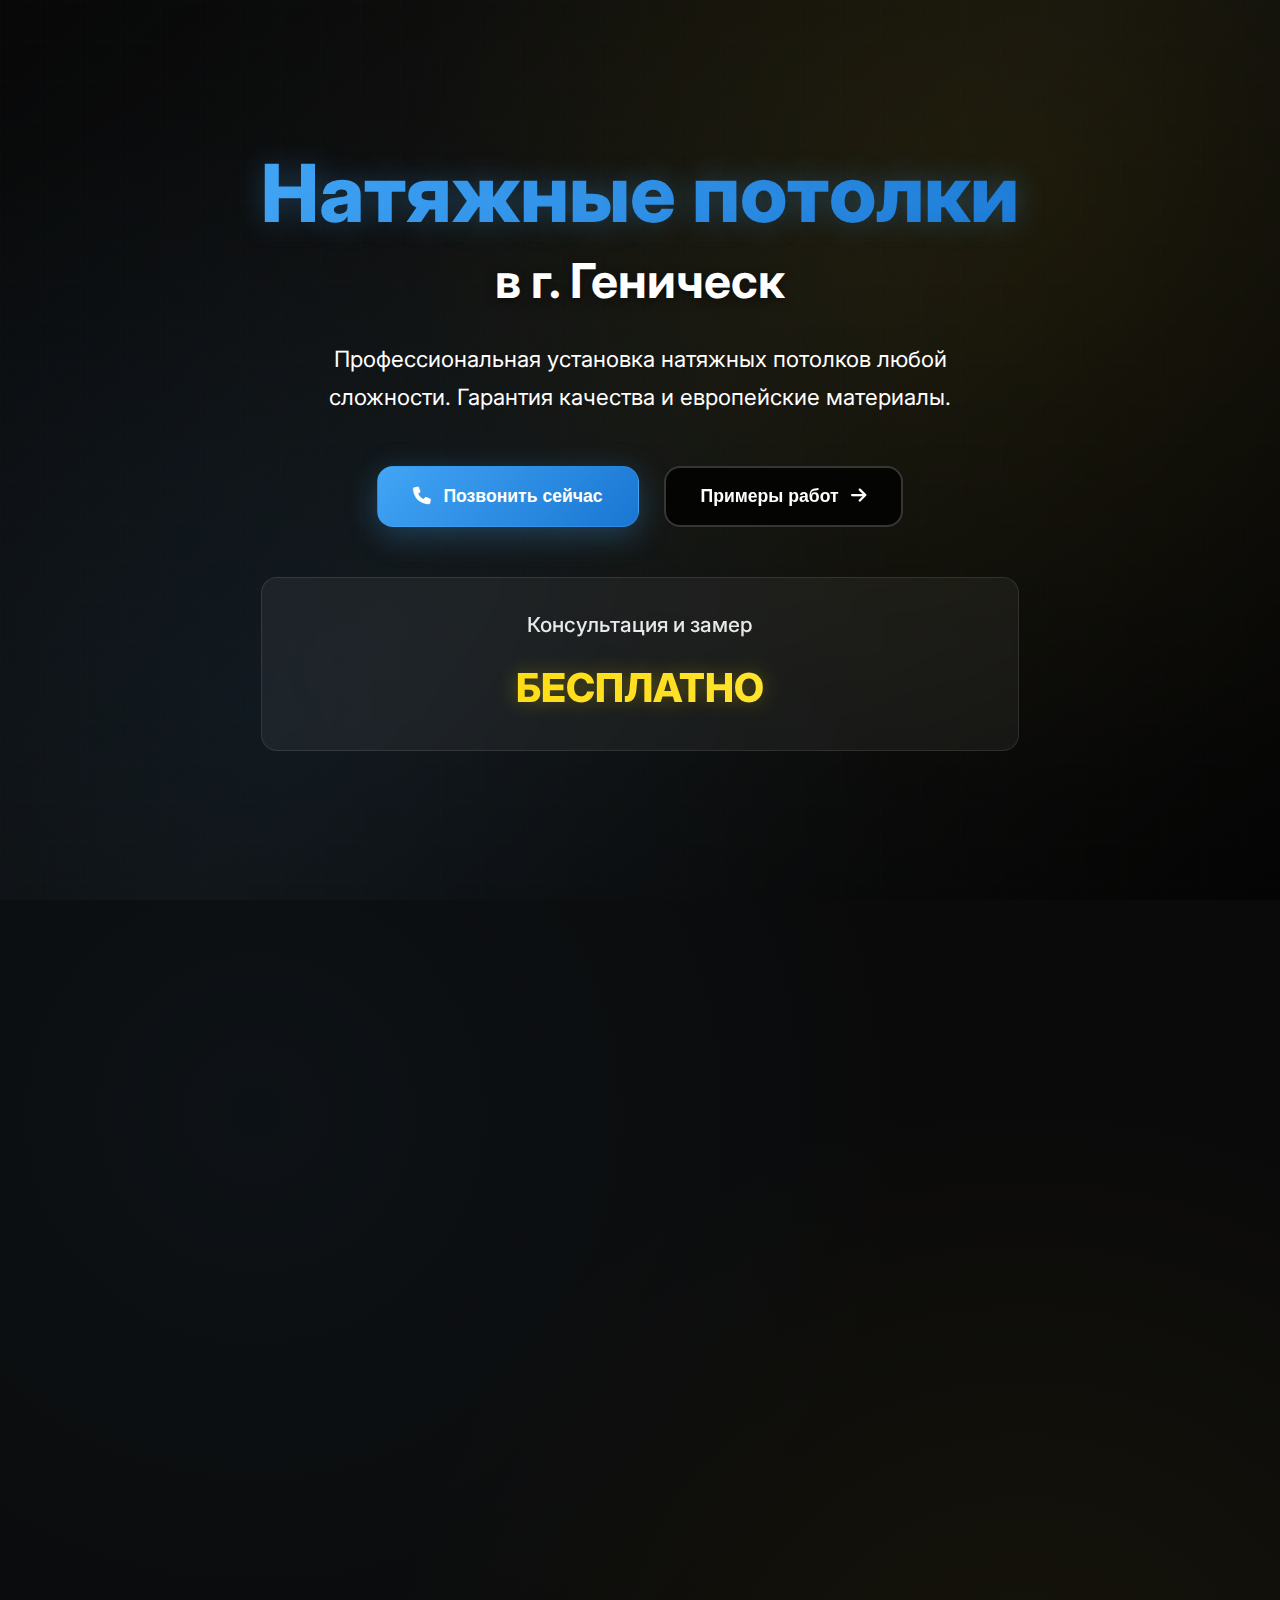
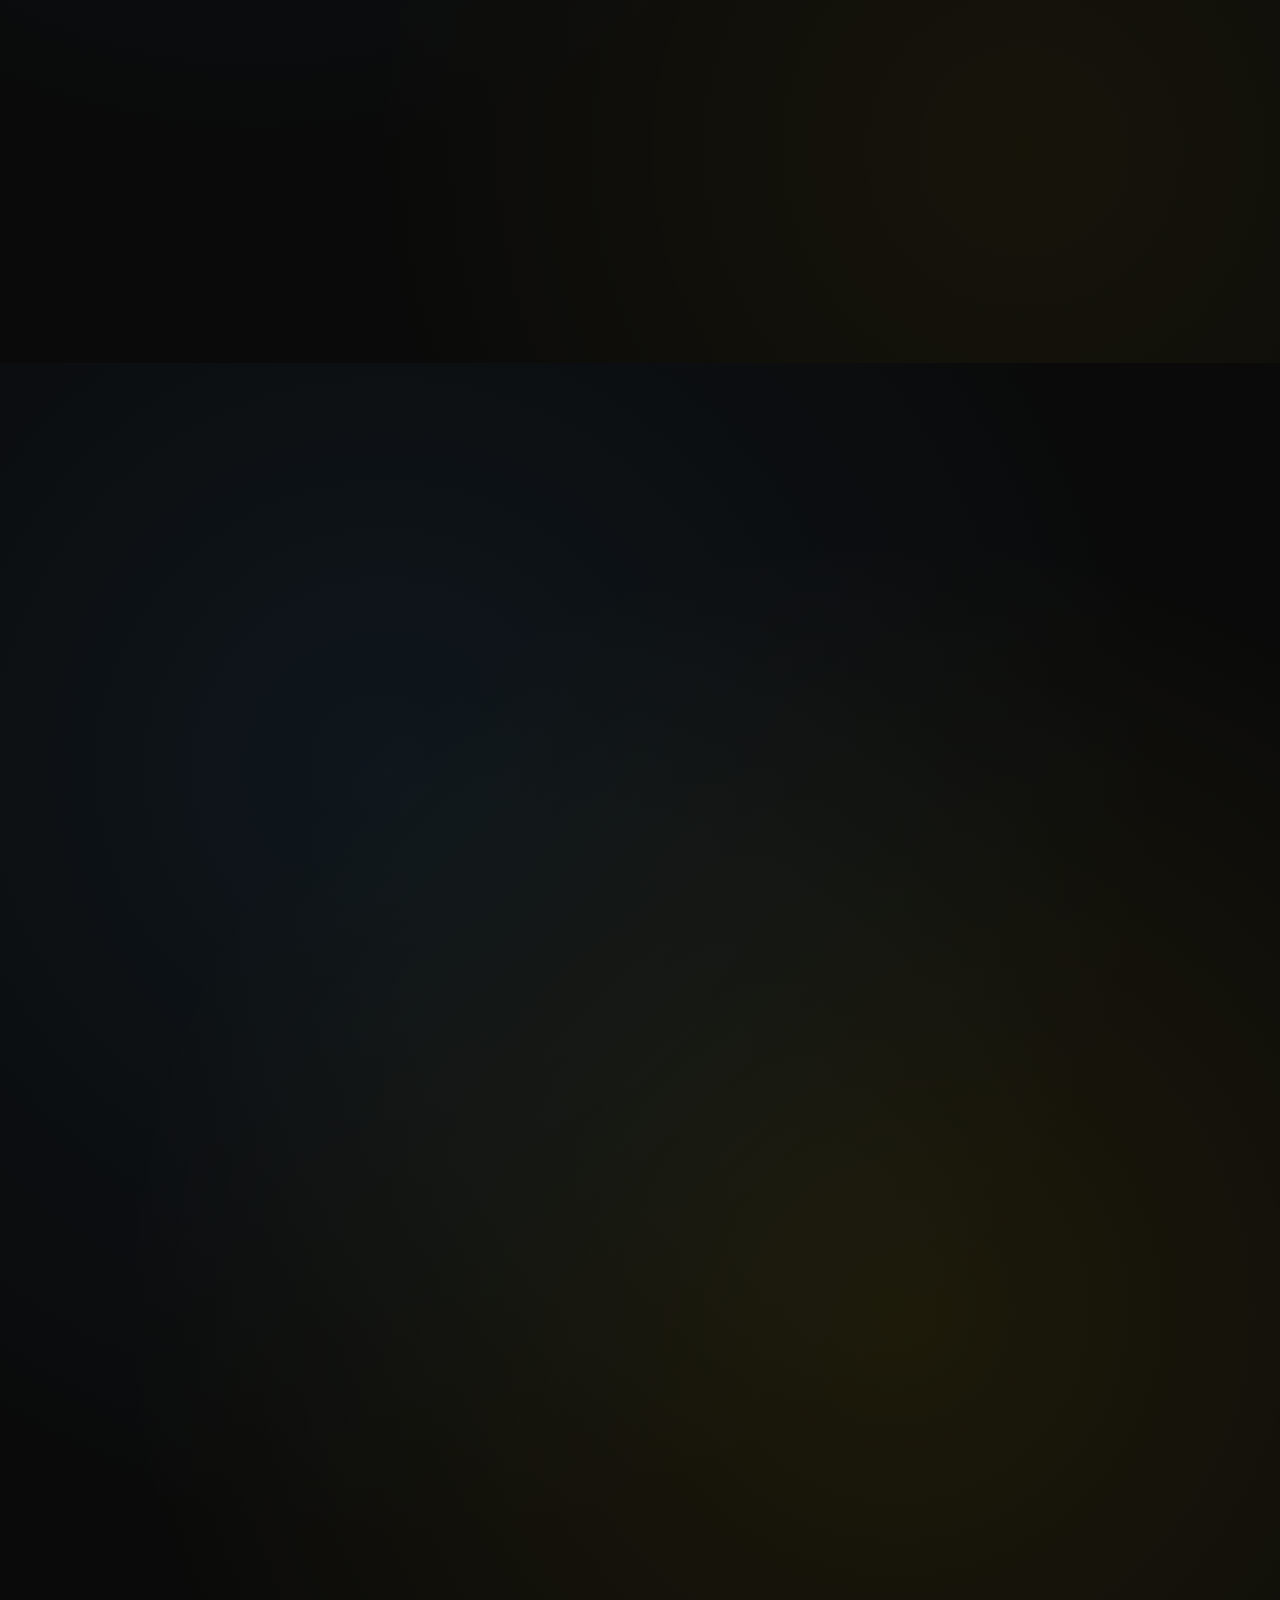
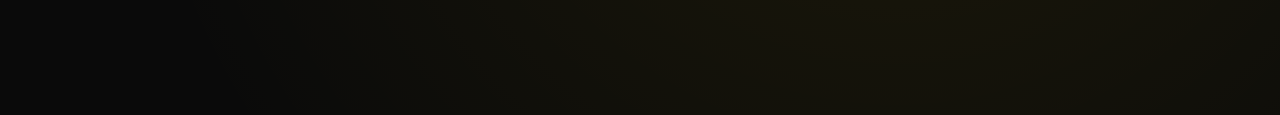
<file: index.html>
<!DOCTYPE html>
<html lang="ru">
<head>
    <meta charset="UTF-8">
    <meta name="viewport" content="width=device-width, initial-scale=1.0">
    <title>Натяжные потолки - Профессиональная установка</title>
    <link rel="stylesheet" href="styles.css">
    <link href="https://fonts.googleapis.com/css2?family=Inter:wght@300;400;500;600;700&display=swap" rel="stylesheet">
    <link rel="stylesheet" href="https://cdnjs.cloudflare.com/ajax/libs/font-awesome/6.0.0/css/all.min.css">
</head>
<body>
    <!-- Первый блок - Главная секция -->
    <section class="hero-section">
        <div class="hero-background">
            <div class="hero-overlay"></div>
        </div>
        
        <div class="hero-content">
            <h1 class="hero-title">Натяжные потолки</h1>
            <h2 class="hero-subtitle">в г. Геническ</h2>
            <p class="hero-description">
                Профессиональная установка натяжных потолков любой сложности. 
                Гарантия качества и европейские материалы.
            </p>
            <div class="hero-buttons">
                <button class="btn btn-call">
                    <i class="fas fa-phone"></i>
                    Позвонить сейчас
                </button>
                <button class="btn btn-examples">
                    Примеры работ
                    <i class="fas fa-arrow-right"></i>
                </button>
            </div>
            <div class="hero-offer">
                <p class="offer-text">Консультация и замер</p>
                <p class="offer-free">БЕСПЛАТНО</p>
            </div>
        </div>
    </section>

    <!-- Второй блок - Наши работы -->
    <section class="works-section">
        <div class="container">
            <div class="works-content">
                <h2 class="works-title">Наши работы</h2>
                <p class="works-description">
                    Более 500 выполненных проектов в Генических районе. Каждый<br>
                    потолок - это произведение искусства.
                </p>
                
                <div class="gallery-grid">
                    <div class="gallery-item">
                        <img src="photo1.jpg" alt="Натяжной потолок с точечными светильниками" class="gallery-photo">
                    </div>
                    <div class="gallery-item">
                        <img src="photo2.jpg" alt="Натяжной потолок с трековой системой освещения" class="gallery-photo">
                    </div>
                    <div class="gallery-item">
                        <img src="photo3.jpg" alt="Гладкий белый натяжной потолок" class="gallery-photo">
                    </div>
                    <div class="gallery-item">
                        <img src="photo4.jpg" alt="Натяжной потолок с линейной LED подсветкой" class="gallery-photo">
                    </div>
                </div>
            </div>
        </div>
    </section>

    <!-- Третий блок - Консультация -->
    <section class="consultation-section">
        <div class="container">
            <div class="consultation-content">
                <!-- Счетчик довольных клиентов -->
                <div class="client-counter">
                    <div class="counter-badge">500+</div>
                    <p class="counter-text">Довольных клиентов</p>
                </div>

                <!-- Заголовок консультации -->
                <div class="consultation-header">
                    <h2 class="consultation-title">Консультация</h2>
                    <p class="consultation-description">
                        Получите бесплатную консультацию и замер. Наши специалисты ответят на все ваши вопросы.
                    </p>
                </div>

                <!-- Основной контент - только форма -->
                <div class="consultation-main">
                    <!-- Призыв к действию -->
                    <div class="call-to-action">
                        <div class="cta-icon">
                            <i class="fas fa-phone"></i>
                        </div>
                        <h3 class="cta-title">Звоните прямо сейчас!</h3>
                        <p class="cta-description">Бесплатная консультация и выезд замерщика</p>
                        
                        <div class="cta-buttons">
                            <button class="btn btn-call-primary">
                                <i class="fas fa-phone"></i>
                                Позвонить: +7 990 038 2723
                            </button>
                            <button class="btn btn-telegram">
                                <i class="fab fa-telegram"></i>
                                Написать в Telegram
                            </button>
                        </div>
                    </div>
                </div>

                <!-- Футер с гарантиями -->
                <div class="guarantees-footer">
                    <p>Гарантия на все виды работ • Европейские материалы • Опыт 10+ лет</p>
                </div>
            </div>
        </div>
    </section>

    <script src="script.js"></script>
</body>
</html>
</file>
<file: styles.css>
/* Сброс стилей */
* {
    margin: 0;
    padding: 0;
    box-sizing: border-box;
}

/* Основные стили */
body {
    font-family: 'Inter', sans-serif;
    line-height: 1.6;
    color: #333;
    overflow-x: hidden;
    scroll-behavior: smooth;
}

/* Улучшенные переменные */
:root {
    --primary-color: #42a5f5;
    --primary-dark: #1976d2;
    --secondary-color: #ffd700;
    --dark-bg: #0a0a0a;
    --dark-card: #1a1a1a;
    --dark-border: #333;
    --text-light: #ffffff;
    --text-muted: #cccccc;
    --gradient-primary: linear-gradient(135deg, #42a5f5 0%, #1976d2 100%);
    --gradient-gold: linear-gradient(135deg, #ffd700 0%, #ffed4e 100%);
    --shadow-primary: 0 8px 32px rgba(66, 165, 245, 0.3);
    --shadow-gold: 0 8px 32px rgba(255, 215, 0, 0.3);
    --border-radius: 16px;
    --transition: all 0.4s cubic-bezier(0.4, 0, 0.2, 1);
}

.container {
    max-width: 1200px;
    margin: 0 auto;
    padding: 0 20px;
}

/* Первый блок - Hero Section */
.hero-section {
    min-height: 100vh;
    position: relative;
    display: flex;
    align-items: center;
    justify-content: center;
    background: 
        radial-gradient(circle at 20% 80%, rgba(66, 165, 245, 0.1) 0%, transparent 50%),
        radial-gradient(circle at 80% 20%, rgba(255, 215, 0, 0.1) 0%, transparent 50%),
        linear-gradient(135deg, #0a0a0a 0%, #1a1a1a 50%, #0a0a0a 100%);
    overflow: hidden;
}

.hero-section::before {
    content: '';
    position: absolute;
    top: 0;
    left: 0;
    width: 100%;
    height: 100%;
    background: url('data:image/svg+xml,<svg xmlns="http://www.w3.org/2000/svg" viewBox="0 0 1920 1080"><defs><pattern id="grid" width="60" height="60" patternUnits="userSpaceOnUse"><path d="M 60 0 L 0 0 0 60" fill="none" stroke="rgba(255,255,255,0.03)" stroke-width="1"/></pattern></defs><rect width="100%" height="100%" fill="url(%23grid)"/></svg>');
    z-index: 1;
    animation: gridMove 20s linear infinite;
}

.hero-background {
    position: absolute;
    top: 0;
    left: 0;
    width: 100%;
    height: 100%;
    background: 
        radial-gradient(circle at 30% 70%, rgba(66, 165, 245, 0.05) 0%, transparent 70%),
        radial-gradient(circle at 70% 30%, rgba(255, 215, 0, 0.05) 0%, transparent 70%);
    z-index: 2;
}

.hero-overlay {
    position: absolute;
    top: 0;
    left: 0;
    width: 100%;
    height: 100%;
    background: linear-gradient(135deg, rgba(0, 0, 0, 0.3) 0%, rgba(0, 0, 0, 0.6) 100%);
    z-index: 3;
}

/* Hero Content */
.hero-content {
    position: relative;
    z-index: 10;
    text-align: center;
    color: var(--text-light);
    max-width: 900px;
    padding: 0 20px;
}

.hero-title {
    font-size: clamp(2.5rem, 8vw, 5rem);
    font-weight: 800;
    line-height: 1.1;
    margin-bottom: 15px;
    background: var(--gradient-primary);
    -webkit-background-clip: text;
    -webkit-text-fill-color: transparent;
    background-clip: text;
    text-shadow: 0 0 30px rgba(66, 165, 245, 0.3);
    animation: titleGlow 3s ease-in-out infinite alternate;
}

.hero-subtitle {
    font-size: clamp(1.5rem, 5vw, 3rem);
    font-weight: 700;
    line-height: 1.2;
    margin-bottom: 30px;
    color: var(--text-light);
    text-shadow: 0 2px 10px rgba(0, 0, 0, 0.5);
}

.hero-description {
    font-size: clamp(1rem, 2.5vw, 1.4rem);
    margin-bottom: 50px;
    opacity: 0.9;
    line-height: 1.7;
    font-weight: 400;
    max-width: 700px;
    margin-left: auto;
    margin-right: auto;
}

.hero-buttons {
    display: flex;
    gap: 25px;
    justify-content: center;
    margin-bottom: 50px;
    flex-wrap: wrap;
}

.btn {
    padding: 18px 35px;
    border: none;
    border-radius: var(--border-radius);
    font-size: 1.1rem;
    font-weight: 600;
    cursor: pointer;
    transition: var(--transition);
    display: flex;
    align-items: center;
    gap: 12px;
    text-decoration: none;
    min-width: 220px;
    justify-content: center;
    position: relative;
    overflow: hidden;
}

.btn::before {
    content: '';
    position: absolute;
    top: 0;
    left: -100%;
    width: 100%;
    height: 100%;
    background: linear-gradient(90deg, transparent, rgba(255, 255, 255, 0.2), transparent);
    transition: left 0.6s ease;
}

.btn:hover::before {
    left: 100%;
}

.btn-call {
    background: var(--gradient-primary);
    color: var(--text-light);
    box-shadow: var(--shadow-primary);
    border: 1px solid rgba(66, 165, 245, 0.3);
}

.btn-call:hover {
    transform: translateY(-4px) scale(1.02);
    box-shadow: 0 12px 40px rgba(66, 165, 245, 0.4);
}

.btn-examples {
    background: rgba(0, 0, 0, 0.8);
    color: var(--text-light);
    border: 2px solid rgba(255, 255, 255, 0.2);
    backdrop-filter: blur(10px);
}

.btn-examples:hover {
    background: rgba(255, 255, 255, 0.1);
    border-color: rgba(255, 255, 255, 0.4);
    transform: translateY(-4px) scale(1.02);
    box-shadow: 0 12px 40px rgba(0, 0, 0, 0.3);
}

.hero-offer {
    text-align: center;
    background: rgba(255, 255, 255, 0.05);
    backdrop-filter: blur(10px);
    border-radius: var(--border-radius);
    padding: 30px;
    border: 1px solid rgba(255, 255, 255, 0.1);
}

.offer-text {
    font-size: 1.3rem;
    margin-bottom: 15px;
    opacity: 0.9;
    font-weight: 500;
}

.offer-free {
    font-size: 2.5rem;
    font-weight: 800;
    background: var(--gradient-gold);
    -webkit-background-clip: text;
    -webkit-text-fill-color: transparent;
    background-clip: text;
    text-shadow: 0 0 20px rgba(255, 215, 0, 0.3);
    animation: pulse 2s ease-in-out infinite;
}

/* Адаптивность */
@media (max-width: 1200px) {
    .container {
        padding: 0 30px;
    }
    
    .consultation-main {
        gap: 40px;
    }
}

@media (max-width: 992px) {
    .hero-buttons {
        flex-direction: column;
        align-items: center;
        gap: 20px;
    }
    
    .btn {
        width: 100%;
        max-width: 350px;
    }
    
    .consultation-main {
        justify-content: center;
    }
    
    .gallery-grid {
        grid-template-columns: repeat(auto-fit, minmax(280px, 1fr));
        gap: 25px;
    }
}

@media (max-width: 768px) {
    .hero-section {
        padding: 60px 0;
    }
    
    .hero-buttons {
        gap: 15px;
    }
    
    .btn {
        padding: 15px 25px;
        font-size: 1rem;
    }
    
    .hero-offer {
        padding: 25px 20px;
    }
    
    /* Адаптивность для секции работ */
    .works-section {
        padding: 80px 0;
    }
    
    .gallery-grid {
        grid-template-columns: 1fr;
        gap: 20px;
        max-width: 400px;
    }
    
    .gallery-item:hover {
        transform: translateY(-5px) scale(1.01);
    }
    
    /* Адаптивность для секции консультации */
    .consultation-section {
        padding: 80px 0;
    }
    
    .contact-card {
        padding: 25px 20px;
        gap: 20px;
    }
    
    .contact-icon {
        width: 50px;
        height: 50px;
    }
    
    .call-to-action {
        padding: 40px 25px;
    }
    
    .cta-icon {
        width: 80px;
        height: 80px;
    }
    
    .cta-buttons {
        gap: 12px;
    }
    
    .btn-call-primary,
    .btn-telegram {
        padding: 15px 25px;
        font-size: 1rem;
    }
}

@media (max-width: 480px) {
    .container {
        padding: 0 10px;
    }
    
    .hero-content {
        padding: 0 5px;
    }
    
    .hero-title {
        font-size: 1.8rem;
    }
    
    .hero-subtitle {
        font-size: 1.2rem;
    }
    
    .hero-description {
        font-size: 0.9rem;
    }
    
    .btn {
        min-width: auto;
        width: 100%;
        padding: 12px 15px;
        font-size: 0.9rem;
    }
    
    .hero-offer {
        padding: 15px 10px;
        margin: 0 5px;
    }
    
    .offer-text {
        font-size: 0.9rem;
    }
    
    .offer-free {
        font-size: 1.5rem;
    }
    
    /* Адаптивность для секции работ */
    .works-section {
        padding: 50px 0;
    }
    
    .works-title {
        font-size: 1.6rem;
    }
    
    .works-description {
        font-size: 0.9rem;
        margin-bottom: 30px;
    }
    
    .gallery-grid {
        gap: 10px;
        max-width: 100%;
        margin: 0 5px;
    }
    
    .gallery-item {
        aspect-ratio: 16/10;
    }
    
    /* Адаптивность для секции консультации */
    .consultation-section {
        padding: 50px 0;
    }
    
    .consultation-content {
        padding: 0 5px;
    }
    
    .client-counter {
        margin-bottom: 25px;
    }
    
    .counter-badge {
        width: 60px;
        height: 60px;
        font-size: 1.2rem;
    }
    
    .counter-text {
        font-size: 0.9rem;
    }
    
    .consultation-header {
        margin-bottom: 25px;
    }
    
    .consultation-title {
        font-size: 1.8rem;
        margin-bottom: 10px;
    }
    
    .consultation-description {
        font-size: 0.9rem;
        line-height: 1.4;
        margin-bottom: 25px;
    }
    
    .consultation-main {
        justify-content: center;
    }
    
    
    .call-to-action {
        padding: 15px 10px;
        margin: 0 5px;
    }
    
    .cta-icon {
        width: 50px;
        height: 50px;
        margin-bottom: 10px;
    }
    
    .cta-icon i {
        font-size: 1.2rem;
    }
    
    .cta-title {
        font-size: 1.1rem;
        margin-bottom: 8px;
    }
    
    .cta-description {
        font-size: 0.8rem;
        margin-bottom: 15px;
        line-height: 1.3;
    }
    
    .cta-buttons {
        gap: 6px;
    }
    
    .btn-call-primary,
    .btn-telegram {
        padding: 10px 12px;
        font-size: 0.8rem;
        border-radius: 10px;
    }
    
    .guarantees-footer {
        padding: 15px 8px;
        margin: 10px 5px 0;
        border-radius: 10px;
    }
    
    .guarantees-footer p {
        font-size: 0.7rem;
        line-height: 1.4;
    }
}

/* Дополнительная адаптивность для очень маленьких экранов */
@media (max-width: 360px) {
    .container {
        padding: 0 5px;
    }
    
    .hero-content {
        padding: 0 2px;
    }
    
    .hero-title {
        font-size: 1.5rem;
    }
    
    .hero-subtitle {
        font-size: 1rem;
    }
    
    .hero-description {
        font-size: 0.8rem;
    }
    
    .btn {
        padding: 10px 12px;
        font-size: 0.8rem;
    }
    
    .hero-offer {
        padding: 12px 8px;
        margin: 0 2px;
    }
    
    .offer-text {
        font-size: 0.8rem;
    }
    
    .offer-free {
        font-size: 1.3rem;
    }
    
    /* Секция работ */
    .works-section {
        padding: 40px 0;
    }
    
    .works-title {
        font-size: 1.4rem;
    }
    
    .works-description {
        font-size: 0.8rem;
        margin-bottom: 25px;
    }
    
    .gallery-grid {
        gap: 8px;
        margin: 0 2px;
    }
    
    /* Секция консультации */
    .consultation-section {
        padding: 40px 0;
    }
    
    .consultation-content {
        padding: 0 2px;
    }
    
    .client-counter {
        margin-bottom: 20px;
    }
    
    .counter-badge {
        width: 50px;
        height: 50px;
        font-size: 1rem;
    }
    
    .counter-text {
        font-size: 0.8rem;
    }
    
    .consultation-header {
        margin-bottom: 20px;
    }
    
    .consultation-title {
        font-size: 1.5rem;
        margin-bottom: 8px;
    }
    
    .consultation-description {
        font-size: 0.8rem;
        line-height: 1.3;
        margin-bottom: 20px;
    }
    
    .consultation-main {
        justify-content: center;
    }
    
    
    .call-to-action {
        padding: 12px 8px;
        margin: 0 2px;
    }
    
    .cta-icon {
        width: 45px;
        height: 45px;
        margin-bottom: 8px;
    }
    
    .cta-icon i {
        font-size: 1rem;
    }
    
    .cta-title {
        font-size: 1rem;
        margin-bottom: 6px;
    }
    
    .cta-description {
        font-size: 0.7rem;
        margin-bottom: 12px;
        line-height: 1.2;
    }
    
    .cta-buttons {
        gap: 5px;
    }
    
    .btn-call-primary,
    .btn-telegram {
        padding: 8px 10px;
        font-size: 0.7rem;
        border-radius: 8px;
    }
    
    .guarantees-footer {
        padding: 12px 6px;
        margin: 8px 2px 0;
        border-radius: 8px;
    }
    
    .guarantees-footer p {
        font-size: 0.65rem;
        line-height: 1.3;
    }
}

/* Анимации */
@keyframes fadeInUp {
    from {
        opacity: 0;
        transform: translateY(30px);
    }
    to {
        opacity: 1;
        transform: translateY(0);
    }
}

.hero-content > * {
    animation: fadeInUp 0.8s ease forwards;
}

.hero-content > *:nth-child(1) { animation-delay: 0.1s; }
.hero-content > *:nth-child(2) { animation-delay: 0.2s; }
.hero-content > *:nth-child(3) { animation-delay: 0.3s; }
.hero-content > *:nth-child(4) { animation-delay: 0.4s; }
.hero-content > *:nth-child(5) { animation-delay: 0.5s; }

/* Второй блок - Наши работы */
.works-section {
    background: var(--dark-bg);
    padding: 100px 0;
    position: relative;
    overflow: hidden;
}

.works-section::before {
    content: '';
    position: absolute;
    top: 0;
    left: 0;
    width: 100%;
    height: 100%;
    background: 
        radial-gradient(circle at 20% 20%, rgba(66, 165, 245, 0.05) 0%, transparent 50%),
        radial-gradient(circle at 80% 80%, rgba(255, 215, 0, 0.05) 0%, transparent 50%);
    z-index: 1;
}

.works-content {
    position: relative;
    z-index: 2;
    max-width: 1200px;
    margin: 0 auto;
    padding: 0 20px;
}

.works-title {
    font-size: clamp(2.5rem, 6vw, 4rem);
    font-weight: 800;
    background: var(--gradient-primary);
    -webkit-background-clip: text;
    -webkit-text-fill-color: transparent;
    background-clip: text;
    text-align: center;
    margin-bottom: 25px;
    text-shadow: 0 0 30px rgba(66, 165, 245, 0.3);
}

.works-description {
    font-size: clamp(1rem, 2.5vw, 1.3rem);
    color: var(--text-light);
    text-align: center;
    margin-bottom: 70px;
    line-height: 1.7;
    opacity: 0.9;
    max-width: 600px;
    margin-left: auto;
    margin-right: auto;
}

.gallery-grid {
    display: grid;
    grid-template-columns: repeat(auto-fit, minmax(300px, 1fr));
    gap: 30px;
    margin-bottom: 60px;
    max-width: 1000px;
    margin-left: auto;
    margin-right: auto;
}

.gallery-item {
    position: relative;
    aspect-ratio: 4/3;
    border-radius: var(--border-radius);
    overflow: hidden;
    box-shadow: 0 10px 30px rgba(0, 0, 0, 0.3);
    transition: var(--transition);
}

.gallery-item:hover {
    transform: translateY(-10px) scale(1.02);
    box-shadow: 0 20px 50px rgba(0, 0, 0, 0.4);
}

.gallery-photo {
    width: 100%;
    height: 100%;
    object-fit: cover;
    transition: var(--transition);
    cursor: pointer;
}

.gallery-photo:hover {
    transform: scale(1.1);
    filter: brightness(1.1) contrast(1.1);
}

.call-button {
    position: absolute;
    bottom: 20px;
    right: 20px;
    background: #42a5f5;
    color: white;
    border: none;
    padding: 15px 25px;
    border-radius: 8px;
    font-size: 1.1rem;
    font-weight: 600;
    cursor: pointer;
    display: flex;
    align-items: center;
    gap: 10px;
    box-shadow: 0 4px 15px rgba(66, 165, 245, 0.3);
    transition: all 0.3s ease;
}

.call-button:hover {
    background: #1976d2;
    transform: translateY(-2px);
    box-shadow: 0 6px 20px rgba(66, 165, 245, 0.4);
}

.call-button i {
    font-size: 1rem;
}

/* Модальное окно для просмотра фотографий */
.photo-modal {
    position: fixed;
    top: 0;
    left: 0;
    width: 100%;
    height: 100%;
    z-index: 1000;
    animation: fadeIn 0.3s ease;
}

.modal-overlay {
    position: absolute;
    top: 0;
    left: 0;
    width: 100%;
    height: 100%;
    background: rgba(0, 0, 0, 0.9);
    display: flex;
    align-items: center;
    justify-content: center;
    padding: 20px;
}

.modal-content {
    position: relative;
    max-width: 90%;
    max-height: 90%;
    display: flex;
    align-items: center;
    justify-content: center;
}

.modal-photo {
    max-width: 100%;
    max-height: 100%;
    object-fit: contain;
    border-radius: 8px;
    box-shadow: 0 10px 30px rgba(0, 0, 0, 0.5);
}

.modal-close {
    position: absolute;
    top: -40px;
    right: 0;
    background: none;
    border: none;
    color: white;
    font-size: 2rem;
    cursor: pointer;
    padding: 5px 10px;
    border-radius: 50%;
    transition: all 0.3s ease;
}

.modal-close:hover {
    background: rgba(255, 255, 255, 0.2);
    transform: scale(1.1);
}

@keyframes fadeIn {
    from {
        opacity: 0;
    }
    to {
        opacity: 1;
    }
}

@keyframes titleGlow {
    0% {
        text-shadow: 0 0 30px rgba(66, 165, 245, 0.3);
    }
    100% {
        text-shadow: 0 0 50px rgba(66, 165, 245, 0.6), 0 0 80px rgba(66, 165, 245, 0.3);
    }
}

@keyframes pulse {
    0%, 100% {
        transform: scale(1);
    }
    50% {
        transform: scale(1.05);
    }
}

@keyframes gridMove {
    0% {
        transform: translateX(0) translateY(0);
    }
    100% {
        transform: translateX(-60px) translateY(-60px);
    }
}

@keyframes float {
    0%, 100% {
        transform: translateY(0px);
    }
    50% {
        transform: translateY(-10px);
    }
}

@keyframes slideInUp {
    from {
        opacity: 0;
        transform: translateY(50px);
    }
    to {
        opacity: 1;
        transform: translateY(0);
    }
}

@keyframes slideInLeft {
    from {
        opacity: 0;
        transform: translateX(-50px);
    }
    to {
        opacity: 1;
        transform: translateX(0);
    }
}

@keyframes slideInRight {
    from {
        opacity: 0;
        transform: translateX(50px);
    }
    to {
        opacity: 1;
        transform: translateX(0);
    }
}

/* Третий блок - Консультация */
.consultation-section {
    background: var(--dark-bg);
    padding: 100px 0;
    position: relative;
    overflow: hidden;
}

.consultation-section::before {
    content: '';
    position: absolute;
    top: 0;
    left: 0;
    width: 100%;
    height: 100%;
    background: 
        radial-gradient(circle at 30% 30%, rgba(66, 165, 245, 0.08) 0%, transparent 60%),
        radial-gradient(circle at 70% 70%, rgba(255, 215, 0, 0.08) 0%, transparent 60%);
    z-index: 1;
}

.consultation-content {
    position: relative;
    z-index: 2;
    max-width: 1200px;
    margin: 0 auto;
    padding: 0 20px;
}

/* Счетчик довольных клиентов */
.client-counter {
    text-align: center;
    margin-bottom: 60px;
}

.counter-badge {
    width: 100px;
    height: 100px;
    background: var(--gradient-primary);
    border-radius: 50%;
    display: flex;
    align-items: center;
    justify-content: center;
    margin: 0 auto 20px;
    font-size: 1.8rem;
    font-weight: 800;
    color: var(--text-light);
    box-shadow: var(--shadow-primary);
    animation: float 3s ease-in-out infinite;
    border: 3px solid rgba(255, 255, 255, 0.1);
}

.counter-text {
    color: white;
    font-size: 1.1rem;
    font-weight: 500;
}

/* Заголовок консультации */
.consultation-header {
    text-align: center;
    margin-bottom: 60px;
}

.consultation-title {
    font-size: clamp(2.5rem, 6vw, 4rem);
    font-weight: 800;
    background: var(--gradient-primary);
    -webkit-background-clip: text;
    -webkit-text-fill-color: transparent;
    background-clip: text;
    margin-bottom: 25px;
    text-shadow: 0 0 30px rgba(66, 165, 245, 0.3);
}

.consultation-description {
    font-size: clamp(1rem, 2.5vw, 1.3rem);
    color: var(--text-light);
    line-height: 1.7;
    opacity: 0.9;
    max-width: 700px;
    margin: 0 auto;
}

/* Основной контент */
.consultation-main {
    display: flex;
    justify-content: center;
    margin-bottom: 60px;
}


/* Призыв к действию */
.call-to-action {
    text-align: center;
    background: rgba(255, 255, 255, 0.05);
    backdrop-filter: blur(15px);
    border: 1px solid rgba(255, 255, 255, 0.1);
    border-radius: var(--border-radius);
    padding: 50px 40px;
    position: relative;
    box-shadow: 0 20px 50px rgba(0, 0, 0, 0.3);
    max-width: 500px;
    width: 100%;
}

.cta-icon {
    width: 100px;
    height: 100px;
    background: var(--gradient-primary);
    border-radius: 50%;
    display: flex;
    align-items: center;
    justify-content: center;
    margin: 0 auto 30px;
    box-shadow: var(--shadow-primary);
    border: 3px solid rgba(255, 255, 255, 0.1);
    animation: pulse 2s ease-in-out infinite;
}

.cta-icon i {
    color: white;
    font-size: 2rem;
}

.cta-title {
    color: var(--text-light);
    font-size: clamp(1.5rem, 4vw, 2.2rem);
    font-weight: 800;
    margin-bottom: 20px;
    text-shadow: 0 2px 10px rgba(0, 0, 0, 0.3);
}

.cta-description {
    color: var(--text-muted);
    font-size: clamp(1rem, 2.5vw, 1.2rem);
    margin-bottom: 40px;
    line-height: 1.6;
    font-weight: 500;
}

.cta-buttons {
    display: flex;
    flex-direction: column;
    gap: 15px;
}

.btn-call-primary {
    background: var(--gradient-primary);
    color: var(--text-light);
    border: none;
    padding: 18px 30px;
    border-radius: var(--border-radius);
    font-size: 1.1rem;
    font-weight: 700;
    cursor: pointer;
    display: flex;
    align-items: center;
    justify-content: center;
    gap: 12px;
    transition: var(--transition);
    box-shadow: var(--shadow-primary);
    border: 1px solid rgba(66, 165, 245, 0.3);
    position: relative;
    overflow: hidden;
}

.btn-call-primary::before {
    content: '';
    position: absolute;
    top: 0;
    left: -100%;
    width: 100%;
    height: 100%;
    background: linear-gradient(90deg, transparent, rgba(255, 255, 255, 0.2), transparent);
    transition: left 0.6s ease;
}

.btn-call-primary:hover::before {
    left: 100%;
}

.btn-call-primary:hover {
    transform: translateY(-4px) scale(1.02);
    box-shadow: 0 12px 40px rgba(66, 165, 245, 0.4);
}

.btn-telegram {
    background: rgba(255, 255, 255, 0.1);
    color: var(--text-light);
    border: 2px solid rgba(255, 255, 255, 0.3);
    padding: 18px 30px;
    border-radius: var(--border-radius);
    font-size: 1.1rem;
    font-weight: 700;
    cursor: pointer;
    display: flex;
    align-items: center;
    justify-content: center;
    gap: 12px;
    transition: var(--transition);
    backdrop-filter: blur(10px);
    position: relative;
    overflow: hidden;
}

.btn-telegram::before {
    content: '';
    position: absolute;
    top: 0;
    left: -100%;
    width: 100%;
    height: 100%;
    background: linear-gradient(90deg, transparent, rgba(255, 255, 255, 0.1), transparent);
    transition: left 0.6s ease;
}

.btn-telegram:hover::before {
    left: 100%;
}

.btn-telegram:hover {
    background: rgba(255, 255, 255, 0.2);
    border-color: rgba(255, 255, 255, 0.6);
    transform: translateY(-4px) scale(1.02);
    box-shadow: 0 12px 40px rgba(255, 255, 255, 0.2);
}

/* Футер с гарантиями */
.guarantees-footer {
    text-align: center;
    padding-top: 50px;
    border-top: 1px solid rgba(255, 255, 255, 0.1);
    background: rgba(255, 255, 255, 0.02);
    backdrop-filter: blur(10px);
    border-radius: var(--border-radius);
    margin-top: 20px;
}

.guarantees-footer p {
    color: var(--text-muted);
    font-size: clamp(0.9rem, 2vw, 1.1rem);
    margin: 0;
    line-height: 1.7;
    font-weight: 500;
}
</file>
